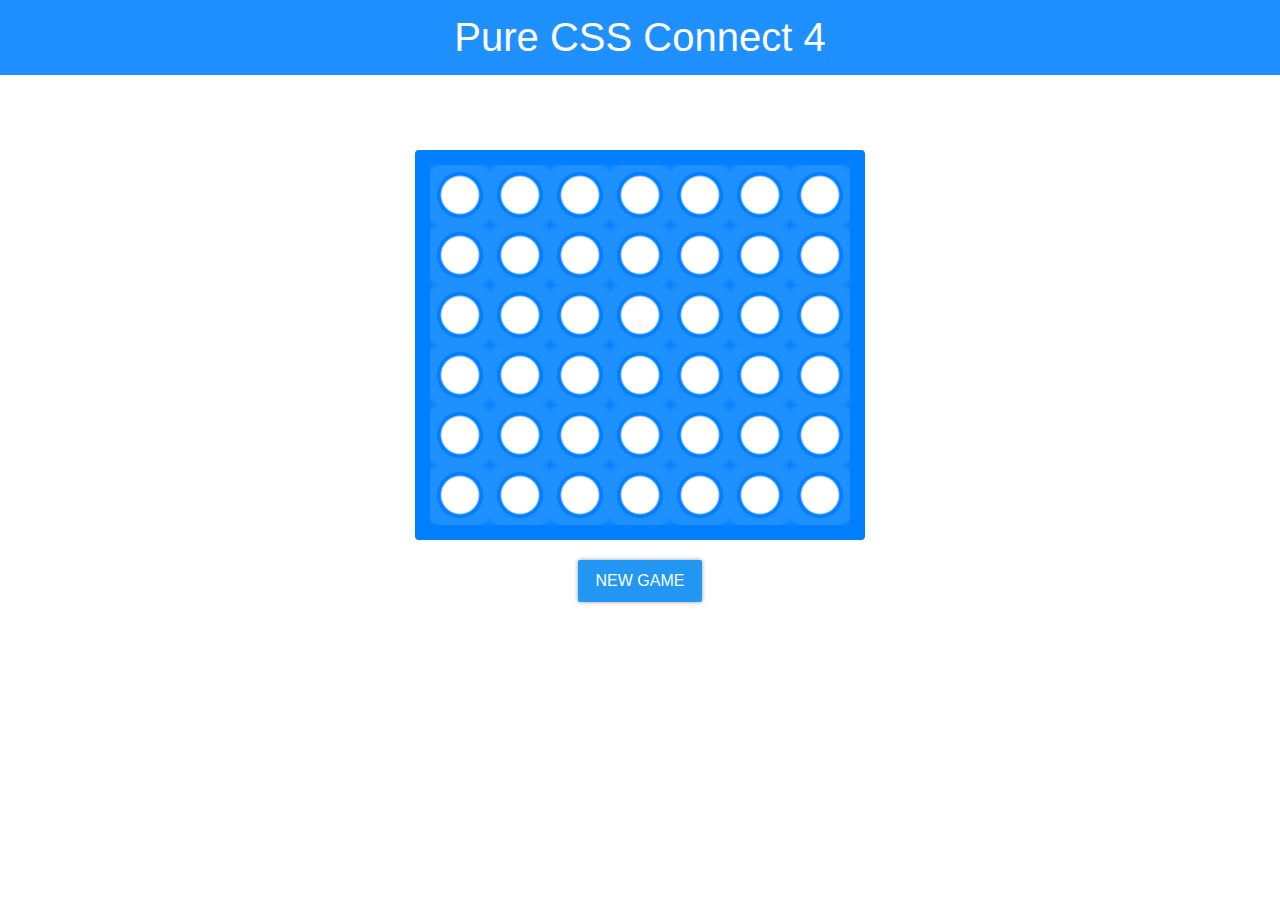
<file: puissance4/index.html>
<!DOCTYPE html>
<html lang="en">

<head>
    <meta charset="UTF-8">
    <meta http-equiv="X-UA-Compatible" content="IE=edge">
    <meta name="viewport" content="width=device-width, initial-scale=1.0">
    <link rel="stylesheet" href="style.css">
    <title>Document</title>
</head>

<body>

    <h1>Pure CSS Connect 4</h1>
    <form>
        <div class="board">
            <div class="field">
                <div class="grid column">
                    <input type="radio" name="slot11" tabindex="-1" required>
                    <input type="radio" name="slot11" tabindex="-1" required>
                    <div class="disc"></div>
                    <input type="radio" name="slot12" tabindex="-1" required>
                    <input type="radio" name="slot12" tabindex="-1" required>
                    <div class="disc"></div>
                    <input type="radio" name="slot13" tabindex="-1" required>
                    <input type="radio" name="slot13" tabindex="-1" required>
                    <div class="disc"></div>
                    <input type="radio" name="slot14" tabindex="-1" required>
                    <input type="radio" name="slot14" tabindex="-1" required>
                    <div class="disc"></div>
                    <input type="radio" name="slot15" tabindex="-1" required>
                    <input type="radio" name="slot15" tabindex="-1" required>
                    <div class="disc"></div>
                    <input type="radio" name="slot16" tabindex="-1" required>
                    <input type="radio" name="slot16" tabindex="-1" required>
                    <div class="disc"></div>

                    <!--Column 1 after-->
                    <div class="column">
                        <input type="radio" name="slot21" tabindex="-1" required>
                        <input type="radio" name="slot21" tabindex="-1" required>
                        <div class="disc"></div>
                        <input type="radio" name="slot22" tabindex="-1" required>
                        <input type="radio" name="slot22" tabindex="-1" required>
                        <div class="disc"></div>
                        <input type="radio" name="slot23" tabindex="-1" required>
                        <input type="radio" name="slot23" tabindex="-1" required>
                        <div class="disc"></div>
                        <input type="radio" name="slot24" tabindex="-1" required>
                        <input type="radio" name="slot24" tabindex="-1" required>
                        <div class="disc"></div>
                        <input type="radio" name="slot25" tabindex="-1" required>
                        <input type="radio" name="slot25" tabindex="-1" required>
                        <div class="disc"></div>
                        <input type="radio" name="slot26" tabindex="-1" required>
                        <input type="radio" name="slot26" tabindex="-1" required>
                        <div class="disc"></div>

                        <!--Column 2 after-->
                        <div class="column">
                            <input type="radio" name="slot31" tabindex="-1" required>
                            <input type="radio" name="slot31" tabindex="-1" required>
                            <div class="disc"></div>
                            <input type="radio" name="slot32" tabindex="-1" required>
                            <input type="radio" name="slot32" tabindex="-1" required>
                            <div class="disc"></div>
                            <input type="radio" name="slot33" tabindex="-1" required>
                            <input type="radio" name="slot33" tabindex="-1" required>
                            <div class="disc"></div>
                            <input type="radio" name="slot34" tabindex="-1" required>
                            <input type="radio" name="slot34" tabindex="-1" required>
                            <div class="disc"></div>
                            <input type="radio" name="slot35" tabindex="-1" required>
                            <input type="radio" name="slot35" tabindex="-1" required>
                            <div class="disc"></div>
                            <input type="radio" name="slot36" tabindex="-1" required>
                            <input type="radio" name="slot36" tabindex="-1" required>
                            <div class="disc"></div>

                            <!--Column 3 after-->
                            <div class="column">
                                <input type="radio" name="slot41" tabindex="-1" required>
                                <input type="radio" name="slot41" tabindex="-1" required>
                                <div class="disc"></div>
                                <input type="radio" name="slot42" tabindex="-1" required>
                                <input type="radio" name="slot42" tabindex="-1" required>
                                <div class="disc"></div>
                                <input type="radio" name="slot43" tabindex="-1" required>
                                <input type="radio" name="slot43" tabindex="-1" required>
                                <div class="disc"></div>
                                <input type="radio" name="slot44" tabindex="-1" required>
                                <input type="radio" name="slot44" tabindex="-1" required>
                                <div class="disc"></div>
                                <input type="radio" name="slot45" tabindex="-1" required>
                                <input type="radio" name="slot45" tabindex="-1" required>
                                <div class="disc"></div>
                                <input type="radio" name="slot46" tabindex="-1" required>
                                <input type="radio" name="slot46" tabindex="-1" required>
                                <div class="disc"></div>

                                <!--Column 4 after-->
                                <div class="column">
                                    <input type="radio" name="slot51" tabindex="-1" required>
                                    <input type="radio" name="slot51" tabindex="-1" required>
                                    <div class="disc"></div>
                                    <input type="radio" name="slot52" tabindex="-1" required>
                                    <input type="radio" name="slot52" tabindex="-1" required>
                                    <div class="disc"></div>
                                    <input type="radio" name="slot53" tabindex="-1" required>
                                    <input type="radio" name="slot53" tabindex="-1" required>
                                    <div class="disc"></div>
                                    <input type="radio" name="slot54" tabindex="-1" required>
                                    <input type="radio" name="slot54" tabindex="-1" required>
                                    <div class="disc"></div>
                                    <input type="radio" name="slot55" tabindex="-1" required>
                                    <input type="radio" name="slot55" tabindex="-1" required>
                                    <div class="disc"></div>
                                    <input type="radio" name="slot56" tabindex="-1" required>
                                    <input type="radio" name="slot56" tabindex="-1" required>
                                    <div class="disc"></div>

                                    <!--Column 5 after-->
                                    <div class="column">
                                        <input type="radio" name="slot61" tabindex="-1" required>
                                        <input type="radio" name="slot61" tabindex="-1" required>
                                        <div class="disc"></div>
                                        <input type="radio" name="slot62" tabindex="-1" required>
                                        <input type="radio" name="slot62" tabindex="-1" required>
                                        <div class="disc"></div>
                                        <input type="radio" name="slot63" tabindex="-1" required>
                                        <input type="radio" name="slot63" tabindex="-1" required>
                                        <div class="disc"></div>
                                        <input type="radio" name="slot64" tabindex="-1" required>
                                        <input type="radio" name="slot64" tabindex="-1" required>
                                        <div class="disc"></div>
                                        <input type="radio" name="slot65" tabindex="-1" required>
                                        <input type="radio" name="slot65" tabindex="-1" required>
                                        <div class="disc"></div>
                                        <input type="radio" name="slot66" tabindex="-1" required>
                                        <input type="radio" name="slot66" tabindex="-1" required>
                                        <div class="disc"></div>

                                        <!--Column 6 after-->
                                        <div class="column">
                                            <input type="radio" name="slot71" tabindex="-1" required>
                                            <input type="radio" name="slot71" tabindex="-1" required>
                                            <div class="disc"></div>
                                            <input type="radio" name="slot72" tabindex="-1" required>
                                            <input type="radio" name="slot72" tabindex="-1" required>
                                            <div class="disc"></div>
                                            <input type="radio" name="slot73" tabindex="-1" required>
                                            <input type="radio" name="slot73" tabindex="-1" required>
                                            <div class="disc"></div>
                                            <input type="radio" name="slot74" tabindex="-1" required>
                                            <input type="radio" name="slot74" tabindex="-1" required>
                                            <div class="disc"></div>
                                            <input type="radio" name="slot75" tabindex="-1" required>
                                            <input type="radio" name="slot75" tabindex="-1" required>
                                            <div class="disc"></div>
                                            <input type="radio" name="slot76" tabindex="-1" required>
                                            <input type="radio" name="slot76" tabindex="-1" required>
                                            <div class="disc"></div>

                                            <!--Column 7 after-->
                                            <div class="column"></div>
                                        </div>
                                    </div>
                                </div>
                            </div>
                        </div>
                    </div>
                </div>
            </div>
            <div class="front"></div>
        </div>
        <button type="reset">New Game</button>
    </form>
</body>

</html>
</file>
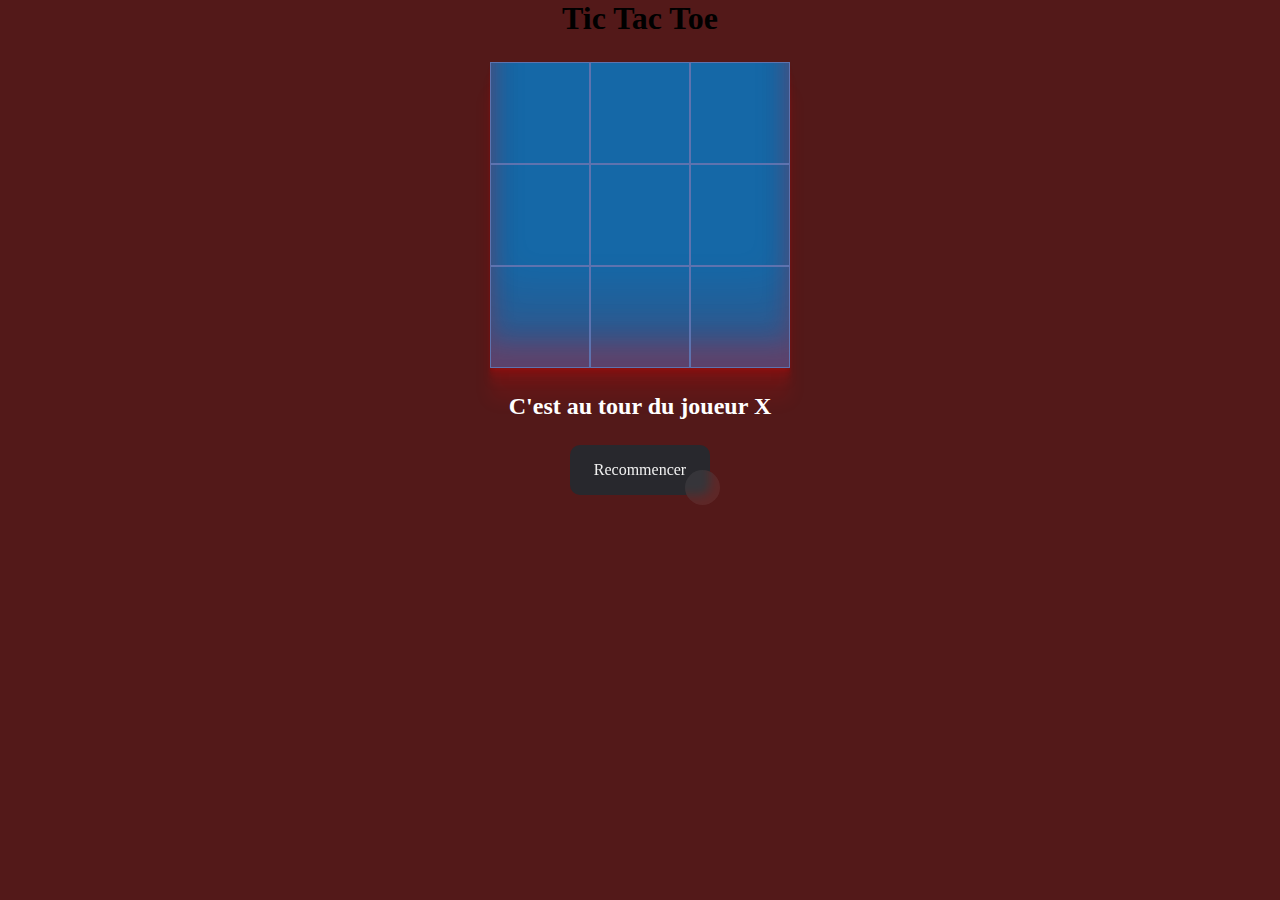
<file: tictactoe/index.html>
<!DOCTYPE html>
<html lang="en">

<head>
    <meta charset="UTF-8">
    <meta http-equiv="X-UA-Compatible" content="IE=edge">
    <meta name="viewport" content="width=device-width, initial-scale=1.0">
    <link rel="stylesheet" href="style.css">

    <title>Tic tac toe</title>
</head>

<body>
    <h1>Tic Tac Toe</h1>
    <section id="jeu">
        <div data-index="0" class="case"></div>
        <div data-index="1" class="case"></div>
        <div data-index="2" class="case"></div>
        <div data-index="3" class="case"></div>
        <div data-index="4" class="case"></div>
        <div data-index="5" class="case"></div>
        <div data-index="6" class="case"></div>
        <div data-index="7" class="case"></div>
        <div data-index="8" class="case"></div>

    </section>
    <h2></h2>
    <button id="recommencer" class="button-86" role="button">Recommencer</button>
    <script src="script.js"></script>
</body>

</html>
</file>
<file: puissance4/style.css>
body {
    margin: 0;
    font-family: "Helvetica", "Verdana", "Roboto", sans-serif;
}

h1 {
    margin: 0 0 15px;
    padding: 15px;
    color: #fff;
    font-size: 40px;
    font-weight: normal;
    text-align: center;
    background-color: #1f90ff;
}

form {
    display: flex;
    flex-flow: column nowrap;
    align-items: center;
}

.board {
    position: relative;
    width: 450px;
    height: 450px;
}

.field {
    position: absolute;
    top: 0;
    left: 15px;
    padding: 75px 0 0 0;
    box-sizing: border-box;
    width: 420px;
    height: 435px;
    overflow: hidden;
    cursor: not-allowed;
}

.grid {
    display: inline-flex;
    flex-flow: column wrap;
    position: relative;
    min-width: 420px;
    height: 360px;
    counter-reset: player 1;
}

.column {
    display: inline-flex;
    flex-flow: column wrap;
    height: 360px;
}

.front {
    position: absolute;
    top: 60px;
    border: 15px solid #007fff;
    border-radius: 4px;
    box-sizing: border-box;
    width: 450px;
    height: 390px;
    pointer-events: none;
    background: radial-gradient(circle, transparent, transparent 18px, #007fff 20px, #007fff 23px, #1f90ff 23px, #1f90ff 36px, #007fff) center top/60px 60px;
}

/* Invisible inputs */
input {
    display: none;
    position: absolute;
    top: -90px;
    margin: 0;
    width: 60px;
    height: 450px;
    cursor: pointer;
    opacity: 0;
}

input:indeterminate {
    display: initial;
}

/* Inputs for red */
.column>input:nth-of-type(2n) {
    right: 360px;
}

.column>.column>input:nth-of-type(2n) {
    right: 300px;
}

.column>.column>.column>input:nth-of-type(2n) {
    right: 240px;
}

.column>.column>.column>.column>input:nth-of-type(2n) {
    right: 180px;
}

.column>.column>.column>.column>.column>input:nth-of-type(2n) {
    right: 120px;
}

.column>.column>.column>.column>.column>.column>input:nth-of-type(2n) {
    right: 60px;
}

.column>.column>.column>.column>.column>.column>.column>input:nth-of-type(2n) {
    right: 0;
}

/* Inputs for yellow */
.column>input:nth-of-type(2n+1) {
    left: 0;
}

.column>.column>input:nth-of-type(2n+1) {
    left: 60px;
}

.column>.column>.column>input:nth-of-type(2n+1) {
    left: 120px;
}

.column>.column>.column>.column>input:nth-of-type(2n+1) {
    left: 180px;
}

.column>.column>.column>.column>.column>input:nth-of-type(2n+1) {
    left: 240px;
}

.column>.column>.column>.column>.column>.column>input:nth-of-type(2n+1) {
    left: 300px;
}

.column>.column>.column>.column>.column>.column>.column>input:nth-of-type(2n+1) {
    left: 360px;
}

/* Disc */
.disc {
    position: relative;
    top: 0;
    width: 60px;
    height: 60px;
    color: #fff;
    background: radial-gradient(circle, currentcolor 12px, #666 13px, currentcolor 14px, currentcolor 21px, #666 22px, transparent 23px, transparent) center/60px;
    opacity: 0;
    pointer-events: none;
    transition: opacity 0.2s, top 0s 0.2s, color 0s 0.2s;
}

/* Red's turn */
input:hover+.disc {
    color: #ff010b;
    opacity: 1;
    transition: opacity 0.2s, top 0s;
}

input:checked+.disc {
    color: #ff010b;
    opacity: 1;
}

/* Yellow's turn */
input:hover+input+.disc {
    color: #ffd918;
    opacity: 1;
    transition: opacity 0.2s, top 0s;
}

input:checked+input+.disc {
    color: #ffd918;
    opacity: 1;
}

/* Height and time of disc fall per row */
input:hover+.disc:nth-of-type(1),
input:hover+input+.disc:nth-of-type(1) {
    top: -75px;
}

input:checked+.disc:nth-of-type(1),
input:checked+input+.disc:nth-of-type(1) {
    transition: top 0.14s cubic-bezier(0.56, 0, 1, 1);
}

input:hover+.disc:nth-of-type(2),
input:hover+input+.disc:nth-of-type(6n+2) {
    top: -135px;
}

input:checked+.disc:nth-of-type(2),
input:checked+input+.disc:nth-of-type(2) {
    transition: top 0.19s cubic-bezier(0.56, 0, 1, 1);
}

input:hover+.disc:nth-of-type(3),
input:hover+input+.disc:nth-of-type(3) {
    top: -195px;
}

input:checked+.disc:nth-of-type(3),
input:checked+input+.disc:nth-of-type(3) {
    transition: top 0.23s cubic-bezier(0.56, 0, 1, 1);
}

input:hover+.disc:nth-of-type(4),
input:hover+input+.disc:nth-of-type(4) {
    top: -255px;
}

input:checked+.disc:nth-of-type(4),
input:checked+input+.disc:nth-of-type(4) {
    transition: top 0.26s cubic-bezier(0.56, 0, 1, 1);
}

input:hover+.disc:nth-of-type(5),
input:hover+input+.disc:nth-of-type(5) {
    top: -315px;
}

input:checked+.disc:nth-of-type(5),
input:checked+input+.disc:nth-of-type(5) {
    transition: top 0.29s cubic-bezier(0.56, 0, 1, 1);
}

input:hover+.disc:nth-of-type(6n),
input:hover+input+.disc:nth-of-type(6n) {
    top: -375px;
}

input:checked+.disc:nth-of-type(6n),
input:checked+input+.disc:nth-of-type(6n) {
    transition: top 0.32s cubic-bezier(0.56, 0, 1, 1);
}

/* Fix stuck disc */
input:checked+.disc,
input:checked+input+.disc {
    top: 0 !important;
}

/* Tracking turns */
input:checked+.disc {
    counter-increment: player 2;
}

input:checked+input+.disc {
    counter-increment: player -2;
}

.grid::after {
    content: counter(player, lower-roman);
    display: inline-block;
    max-width: 840px;
    min-width: 420px;
    letter-spacing: 375px;
    font-family: monospace;
    font-size: 1px;
    overflow: hidden;
}

/* Draw outcome */
form:valid .column>.column>.column>.column>.column>.column>.column>.column::after {
    content: "It's a draw!";
    z-index: 1;
    position: absolute;
    left: 0;
    top: -75px;
    width: 420px;
    height: 435px;
    visibility: visible;
    color: #1f90ff;
    font-size: 30px;
    text-align: center;
    line-height: 60px;
    cursor: initial;
    pointer-events: auto;
    animation: outcome 1.5s;
}

/* Red column win */
input:checked+.disc+input+input:checked+.disc+input+input:checked+.disc+input+input:checked~.column::after,
/* Red row win */
input:nth-of-type(2):checked~.column>input:nth-of-type(2):checked~.column>input:nth-of-type(2):checked~.column>input:nth-of-type(2):checked~.column::after,
input:nth-of-type(4):checked~.column>input:nth-of-type(4):checked~.column>input:nth-of-type(4):checked~.column>input:nth-of-type(4):checked~.column::after,
input:nth-of-type(6):checked~.column>input:nth-of-type(6):checked~.column>input:nth-of-type(6):checked~.column>input:nth-of-type(6):checked~.column::after,
input:nth-of-type(8):checked~.column>input:nth-of-type(8):checked~.column>input:nth-of-type(8):checked~.column>input:nth-of-type(8):checked~.column::after,
input:nth-of-type(10):checked~.column>input:nth-of-type(10):checked~.column>input:nth-of-type(10):checked~.column>input:nth-of-type(10):checked~.column::after,
input:nth-of-type(12):checked~.column>input:nth-of-type(12):checked~.column>input:nth-of-type(12):checked~.column>input:nth-of-type(12):checked~.column::after,
/* Red diagonal win */
input:nth-of-type(2):checked~.column>input:nth-of-type(4):checked~.column>input:nth-of-type(6):checked~.column>input:nth-of-type(8):checked~.column::after,
input:nth-of-type(4):checked~.column>input:nth-of-type(6):checked~.column>input:nth-of-type(8):checked~.column>input:nth-of-type(10):checked~.column::after,
input:nth-of-type(6):checked~.column>input:nth-of-type(8):checked~.column>input:nth-of-type(10):checked~.column>input:nth-of-type(12):checked~.column::after,
input:nth-of-type(8):checked~.column>input:nth-of-type(6):checked~.column>input:nth-of-type(4):checked~.column>input:nth-of-type(2):checked~.column::after,
input:nth-of-type(10):checked~.column>input:nth-of-type(8):checked~.column>input:nth-of-type(6):checked~.column>input:nth-of-type(4):checked~.column::after,
input:nth-of-type(12):checked~.column>input:nth-of-type(10):checked~.column>input:nth-of-type(8):checked~.column>input:nth-of-type(6):checked~.column::after {
    content: "Red wins! :)";
    z-index: 2;
    position: absolute;
    left: 0;
    top: -75px;
    width: 420px;
    height: 435px;
    visibility: visible;
    color: #ff010b;
    font-size: 30px;
    text-align: center;
    line-height: 60px;
    cursor: initial;
    pointer-events: auto;
    animation: outcome 1s;
}

/* Yellow column win */
input:checked+input+.disc+input:checked+input+.disc+input:checked+input+.disc+input:checked~.column::after,
/* Yellow row win */
input:nth-of-type(1):checked~.column>input:nth-of-type(1):checked~.column>input:nth-of-type(1):checked~.column>input:nth-of-type(1):checked~.column::after,
input:nth-of-type(3):checked~.column>input:nth-of-type(3):checked~.column>input:nth-of-type(3):checked~.column>input:nth-of-type(3):checked~.column::after,
input:nth-of-type(5):checked~.column>input:nth-of-type(5):checked~.column>input:nth-of-type(5):checked~.column>input:nth-of-type(5):checked~.column::after,
input:nth-of-type(7):checked~.column>input:nth-of-type(7):checked~.column>input:nth-of-type(7):checked~.column>input:nth-of-type(7):checked~.column::after,
input:nth-of-type(9):checked~.column>input:nth-of-type(9):checked~.column>input:nth-of-type(9):checked~.column>input:nth-of-type(9):checked~.column::after,
input:nth-of-type(11):checked~.column>input:nth-of-type(11):checked~.column>input:nth-of-type(11):checked~.column>input:nth-of-type(11):checked~.column::after,
/* Yellow diagonal win */
input:nth-of-type(1):checked~.column>input:nth-of-type(3):checked~.column>input:nth-of-type(5):checked~.column>input:nth-of-type(7):checked~.column::after,
input:nth-of-type(3):checked~.column>input:nth-of-type(5):checked~.column>input:nth-of-type(7):checked~.column>input:nth-of-type(9):checked~.column::after,
input:nth-of-type(5):checked~.column>input:nth-of-type(7):checked~.column>input:nth-of-type(9):checked~.column>input:nth-of-type(11):checked~.column::after,
input:nth-of-type(7):checked~.column>input:nth-of-type(5):checked~.column>input:nth-of-type(3):checked~.column>input:nth-of-type(1):checked~.column::after,
input:nth-of-type(9):checked~.column>input:nth-of-type(7):checked~.column>input:nth-of-type(5):checked~.column>input:nth-of-type(3):checked~.column::after,
input:nth-of-type(11):checked~.column>input:nth-of-type(9):checked~.column>input:nth-of-type(7):checked~.column>input:nth-of-type(5):checked~.column::after {
    content: "Yellow wins! :)";
    z-index: 2;
    position: absolute;
    left: 0;
    top: -75px;
    width: 420px;
    height: 435px;
    visibility: visible;
    color: #ffd918;
    font-size: 30px;
    text-align: center;
    line-height: 60px;
    background: linear-gradient(#fff 60px, transparent 60px, transparent);
    cursor: initial;
    pointer-events: auto;
    animation: outcome 1s;
}

/* Button style */
button {
    margin: 20px auto;
    border: none;
    border-radius: 2px;
    padding: 12px 18px;
    font-size: 16px;
    text-transform: uppercase;
    cursor: pointer;
    color: #fff;
    background: #2196f3 center;
    box-shadow: 0 0 4px #999;
    outline: none;
    transition: background 0.5s;
}

button:hover {
    background: #47a7f5 radial-gradient(circle, transparent 1%, #47a7f5 1%) center/15000%;
}

button:active {
    background-color: #6eb9f7;
    background-size: 100%;
    transition: background 0s;
}

@keyframes outcome {
    0% {
        opacity: 0;
    }

    35% {
        opacity: 0;
    }

    100% {
        opacity: 1;
    }
}
</file>
<file: tictactoe/style.css>
* {
    margin: 0;
    padding: 0;
}

body {
    background: rgb(83, 25, 25);
    text-align: center;
    display: flex;
    flex-direction: column;
    justify-content: center;
    align-items: center;

}

h1 {
    display: flex;
    flex-direction: column;

}

h2 {
    margin-top: 25px;
    margin-bottom: 25px;
}



#jeu {
    margin-top: 25px;
    background: rgb(21, 104, 167);
    display: grid;
    grid-template-columns: repeat(3, 1fr);
    width: 300px;
    box-shadow: rgba(243, 4, 4, 0.17) 0px -23px 25px 0px inset, rgba(231, 8, 8, 0.15) 0px -36px 30px 0px inset, rgba(189, 10, 10, 0.1) 0px -79px 40px 0px inset, rgba(250, 3, 3, 0.06) 0px 2px 1px, rgba(226, 12, 12, 0.09) 0px 4px 2px, rgba(247, 7, 7, 0.09) 0px 8px 4px, rgba(247, 4, 4, 0.09) 0px 16px 8px, rgba(250, 7, 7, 0.09) 0px 32px 16px;
}

.case {

    border: 1px solid rgb(94, 115, 175);
    height: 100px;
    line-height: 100px;
    font-size: 70px;
}


/* CSS */
.button-86 {
    all: unset;
    width: 100px;
    height: 30px;
    font-size: 16px;
    background: transparent;
    border: none;
    position: relative;
    color: #f0f0f0;
    cursor: pointer;
    z-index: 1;
    padding: 10px 20px;
    display: flex;
    align-items: center;
    justify-content: center;
    white-space: nowrap;
    user-select: none;
    -webkit-user-select: none;
    touch-action: manipulation;
}

.button-86::after,
.button-86::before {
    content: '';
    position: absolute;
    bottom: 0;
    right: 0;
    z-index: -99999;
    transition: all .4s;
}

.button-86::before {
    transform: translate(0%, 0%);
    width: 100%;
    height: 100%;
    background: #28282d;
    border-radius: 10px;
}

.button-86::after {
    transform: translate(10px, 10px);
    width: 35px;
    height: 35px;
    background: #dacccc15;
    backdrop-filter: blur(5px);
    -webkit-backdrop-filter: blur(5px);
    border-radius: 50px;
}

.button-86:hover::before {
    transform: translate(5%, 20%);
    width: 110%;
    height: 110%;
}

.button-86:hover::after {
    border-radius: 10px;
    transform: translate(0, 0);
    width: 100%;
    height: 100%;
}

.button-86:active::after {
    transition: 0s;
    transform: translate(0, 5%);
}
</file>
